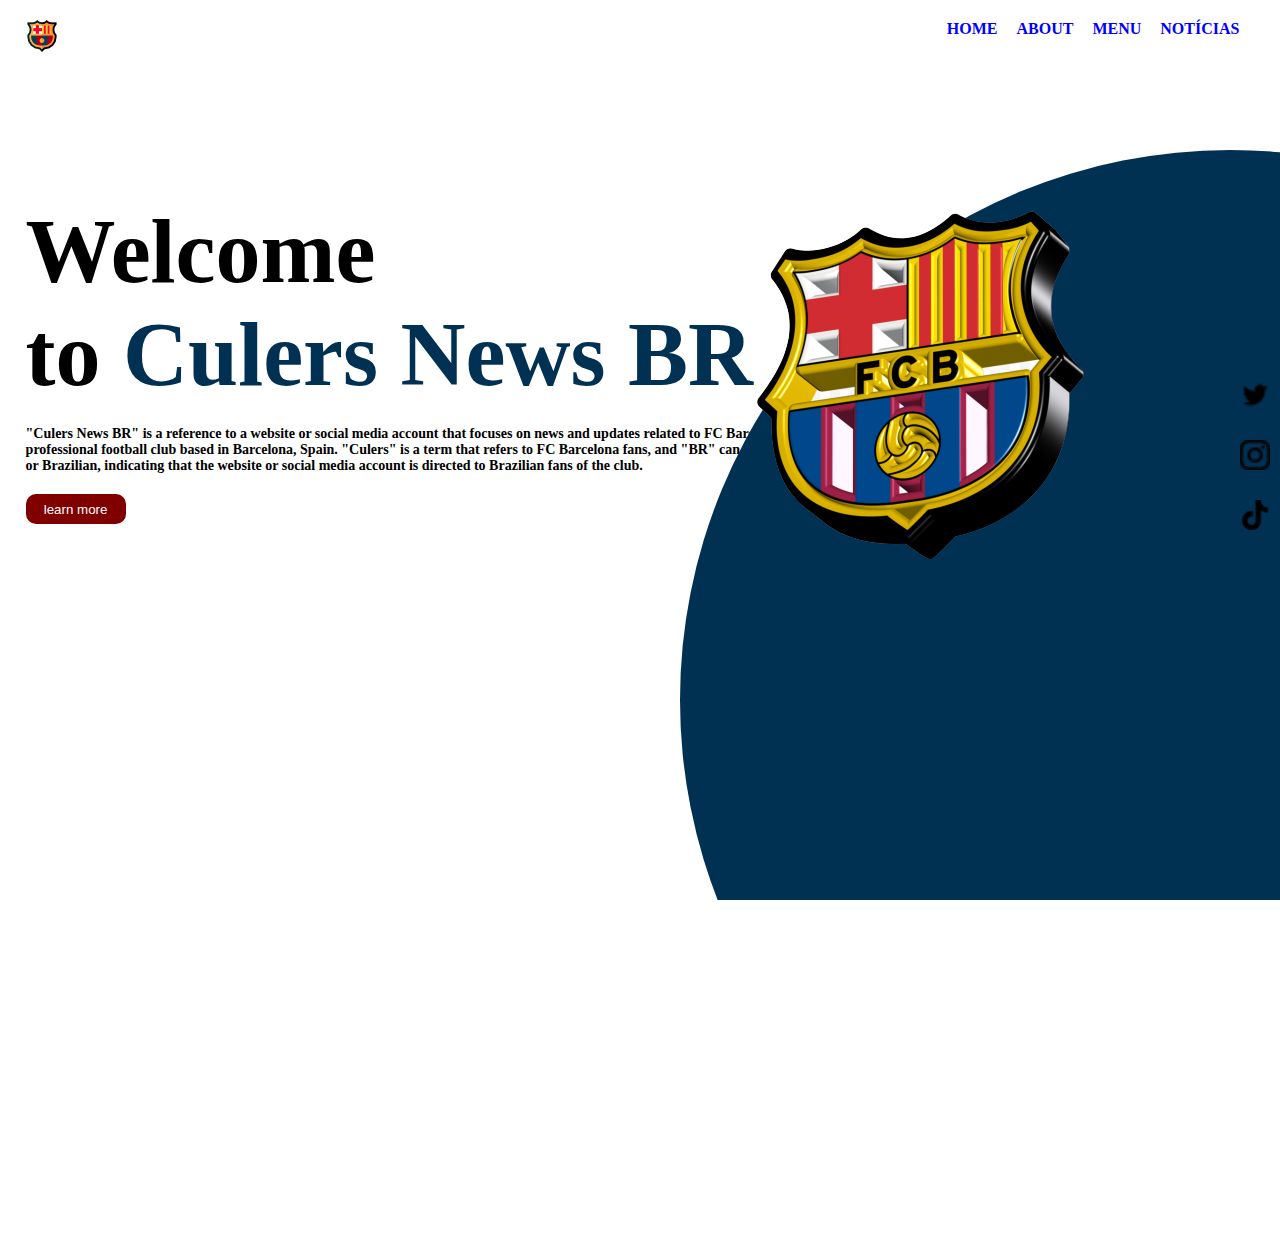
<file: index.html>
<html>
    <head>
        <title>culers news br</title>
        <link href="css/style.css" rel="stylesheet">
        <meta name="viewport" content="width=device, initial-scale=1.0, maximum-scale=1.0">
    </head>
    <body>
<header>
    <div class="center">
<div class="logo"><img src="img/barcelona (3).png"></div><!--logo-->
    <div class="menu">
<a href="#">HOME</a>
<a href="#">ABOUT</a>
<a href="#">MENU</a>
<a href="noticias.html">NOTÍCIAS
</a>
    </div><!--menu-->
    </div><!--center-->

</header>
<section class="sobre">
    <div class="extras">
<img src="img/barcelona.png" />
<div class="social-media">
    <a href="https://twitter.com/Culernews?s=20"><img src="img/twitter.png"></a>
    <a href="https://instagram.com/culesnews_br?igshid=MzRlODBiNWFlZA=="><img src="img/logotipo-do-instagram.png"></a>
    <a href="https://www.tiktok.com/@culesnews?_t=8cIKq520gr7&_r=1"><img src="img/tiktok.png"></a>
</div>
        </div><!--extras-->
<div class="center">
    <div class="texto-sobre">
    <h1>Welcome <br/>to <span style="color:#003153;">Culers News BR</span></h1>
    <p>"Culers News BR" is a reference to a website or social media account that focuses on news and updates related 
        to FC Barcelona, a professional football club based in Barcelona, Spain. "Culers" is a term that refers to FC Barcelona fans, and "BR" can mean Brazil or Brazilian, 
        indicating that the website or social media account is directed to Brazilian fans of the club.</p>
    <button>learn more</button>
</div>
</div>
</section>
    </body>
</html>
</file>
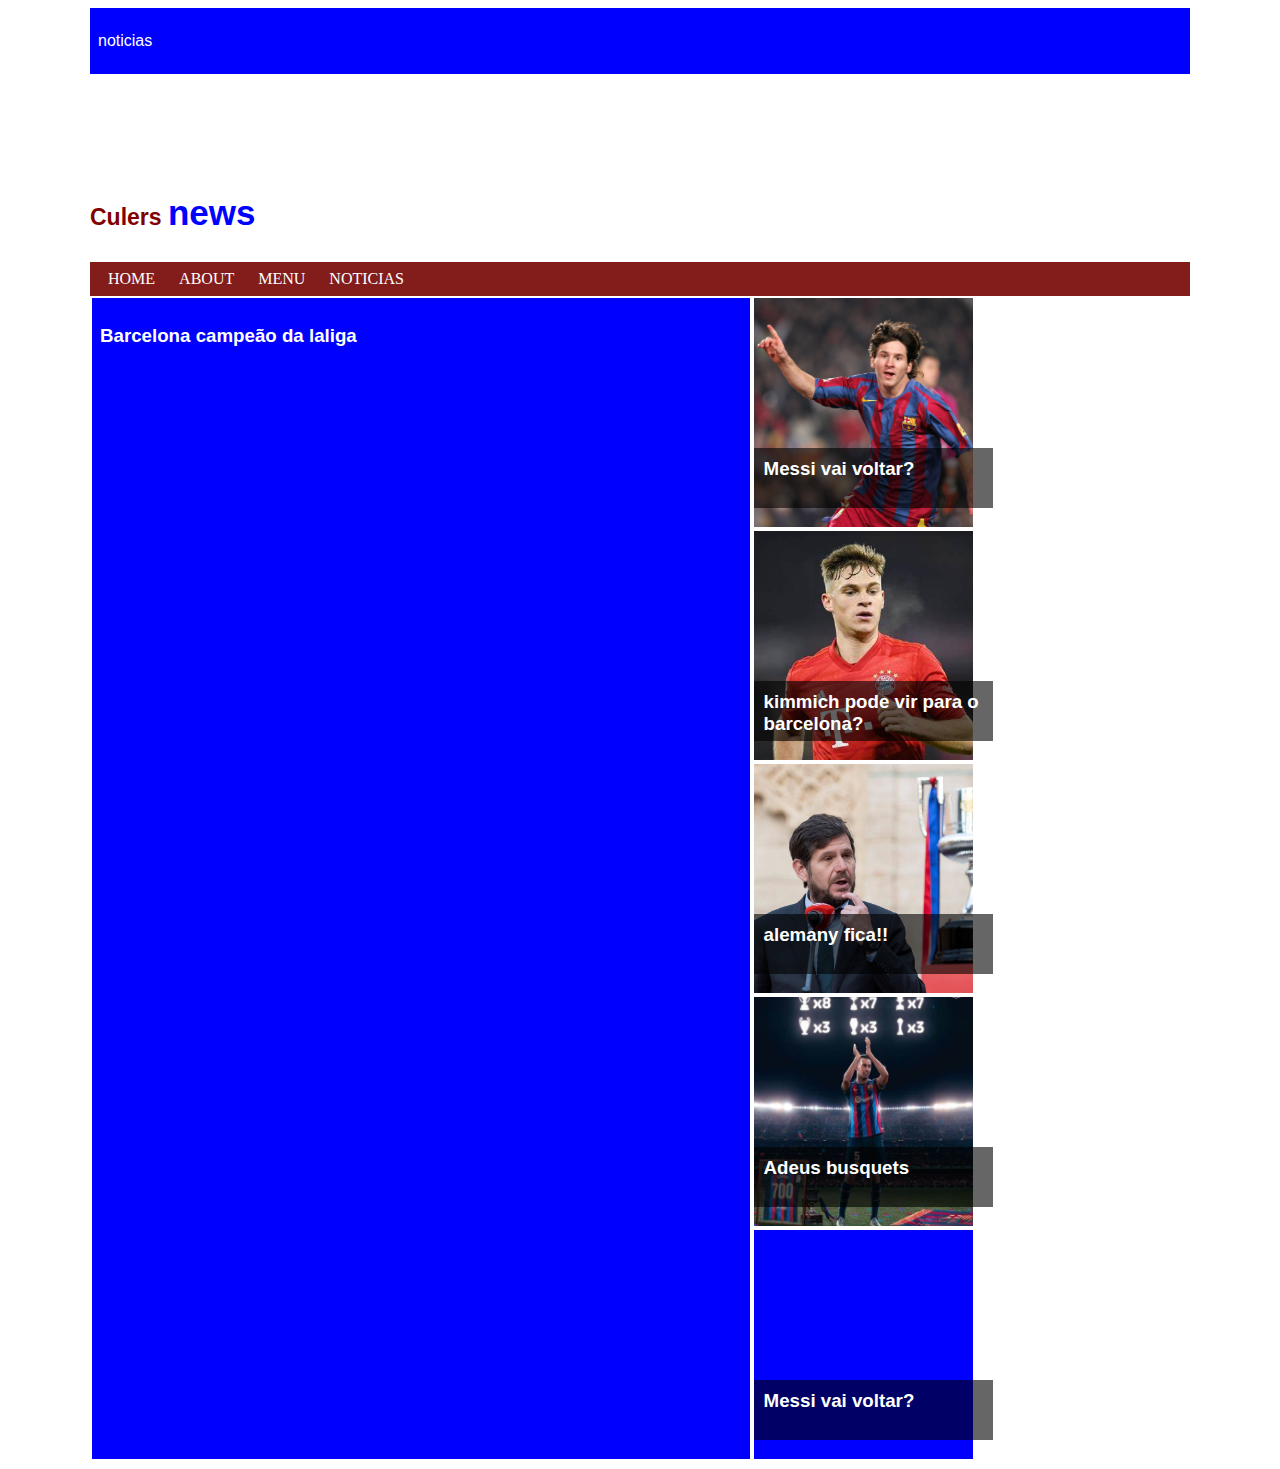
<file: noticias.html>
<html>
    <head>
        <title>NOTÍCIAS</title>
        <link  href="css/style2.css" rel="stylesheet" />
    </head>
    <body>
        <header>
            <div class="center">
                <div class="home-header">
                <p>noticias</p>
                </div>
                <div class="wraper-header"></div>
                <div class="logo">
                    <h2><span style="font-size: 23px;">Culers </span>news</h2>
                    
                </div>
            </div>
        </header>
        <!--fim header-->

        <div class="center">
            <div class="menu-main">
<a href="index.html">HOME</a>
<a href="#">ABOUT</a>
<a href="#">MENU</a>
<a href="#">NOTICIAS
</a>
            </div>
        </div>
        <section class="noticias-1">
        <div class="center">
        <div class="noticias-wraper-1">
            <div class="noticia-destaque">
        <div style="background-image: url(https://i.redd.it/n2lqiys809b51.jpg);" class="noticia-destaque-single">
            <h3>Barcelona campeão  da laliga</h3>
         </div>
        </div>
        <div class="outras-noticias-1">
            <div style="background-image: url(img/Messi.jpg);" class="outra-noticia-1-single">
                <h3>Messi vai voltar?</h3>
            </div>
            <div style="background-image: url(img/kimmich.jpg);" class="outra-noticia-1-single">
                <h3>kimmich pode vir para o barcelona?</h3>
            </div>
            <div style="background-image: url(img/alemany.jpg);" class="outra-noticia-1-single">
                <h3>alemany fica!!</h3>
            </div>
            <div style="background-image: url(img/busi.jpg);" class="outra-noticia-1-single">
                <h3>Adeus busquets</h3>
            </div>
            <div class="outra-noticia-1-single">
                <h3>Messi vai voltar?</h3>
            </div>
        </div>
        </div>
            </div>
        </section>
        <script>
            let noticias = document.querySelector("outra-noticia-1-single")
            noticias.addEventListener("click",()=>{
               window.location.href="https://twitter.com/Culernews?s=20";
            })
        </script>
    </body>
</html>
</file>
<file: css/style.css>
*{
    margin: 0;
    padding: 0;
    box-sizing: border-box;
}

.center{
    display:flex ;
    flex-wrap: wrap;
    max-width: 1280px;
    margin: 0 auto;
    padding: 0 2%;
}

html,body{
    height: 100%;
    overflow-y: hidden;
    overflow-x: hidden;
}

header{
    height: 100px;
    padding: 20px 0;
}
.logo{
    width: 50%;
}

.menu{
    width: 50%;
    text-align: right;  
}

.menu a{
color: blue;
text-decoration: none;
font-weight: bold;
margin-right: 15px;
}

section.sobre{
    height: calc(100% - 200px);
    position: relative;
}

.extras{
    position: absolute;
    bottom: -450px;
    right: -500px;
    width: 1100px;
    height: 1100px;
    background-color: #003153;
    border-radius: 50%;
}

.social-media{
    position: absolute;
    right: 510px;
    top: 200px;
}

.social-media img{
    display: block;
    width: 30px;
    margin: 30px 0;
}

.texto-sobre{
    margin-top: 100px;
}

.texto-sobre h1{
    font-size: 90px;
}

.texto-sobre p{
    margin: 20px 0;
    color: black;
    font-size: 14px;
    font-weight: bold;
    max-width: 800px;
}

.texto-sobre button{
    border: 0;
    background-color: #800000;
    color: white;
    border-radius: 10px;
    width: 100px;
    height: 30px;
    cursor: pointer;
}

.menu :hover{
    color: #800000;
}
</file>
<file: css/style2.css>
.noticias{
    margin: 0;
    padding: 0;
    box-sizing: border-box;
}

.center{
    display: flex;
    max-width: 1100px;
    margin: 0 auto;
    padding: 0 2%;
    flex-wrap: wrap;
}

.home-header{
    width: 100%;
    background-color: blue;
}

.home-header p{
    color: white;
    padding: 8px;
    font-family: Arial, Helvetica, sans-serif;
}

header h2 span{
    color: #800000;
}

header h2{
    font-size: 35px;
    color: blue;
    font-family: Arial, Helvetica, sans-serif;
    }

    .logo{
        margin-top: 10px;
    }

    .wraper-header{
        padding: 40px 0;
        width: 100%;
        display: flex;
        justify-content: space-between;
    }

    .menu-main{
        width: 100%;
        background-color:#831d1c;
        padding: 8px;
    }

    .menu-main a{
        display: inline-block;
        margin: 0 10px;
        color: white;
        text-decoration: none;
    }

    .menu-main a:hover{
        text-decoration: underline;
    }

    .noticias-wraper-1{
        display: flex;
        width: 100%;
    }

    .noticia-destaque{
        width: 60%;
        padding-top: 20%;
        background-color: blue;
        border: 2px solid white;
        position: relative;
    }

    .noticia-destaque-single{
        left: 0;
        top: 0;
        position: absolute;
        width: 100%;
        height: 100%;
        background-size: cover;
        background-position: center;
    }

    .noticia-destaque-single h3{
        padding: 8px;
        color: white;
        font-family: Verdana, Geneva, Tahoma, sans-serif;
        
    }

    .outras-noticias-1{
        display: flex;
        width: 40%;
        flex-wrap: wrap;
    }

    .outra-noticia-1-single{
        cursor: pointer;
       width: 50%;
       padding-top: 30%;
       background-size: cover;
       background-position: center;
       border: 2px solid white;
       background-color: blue;
       position: relative;
    }

    .outra-noticia-1-single h3{
        padding: 10px;
        color: white;
        width: 100%;
        height: 40px;
        background-color: rgba(0,0,0,0.6);
        font-family: Verdana, Geneva, Tahoma, sans-serif;
    }
</file>
